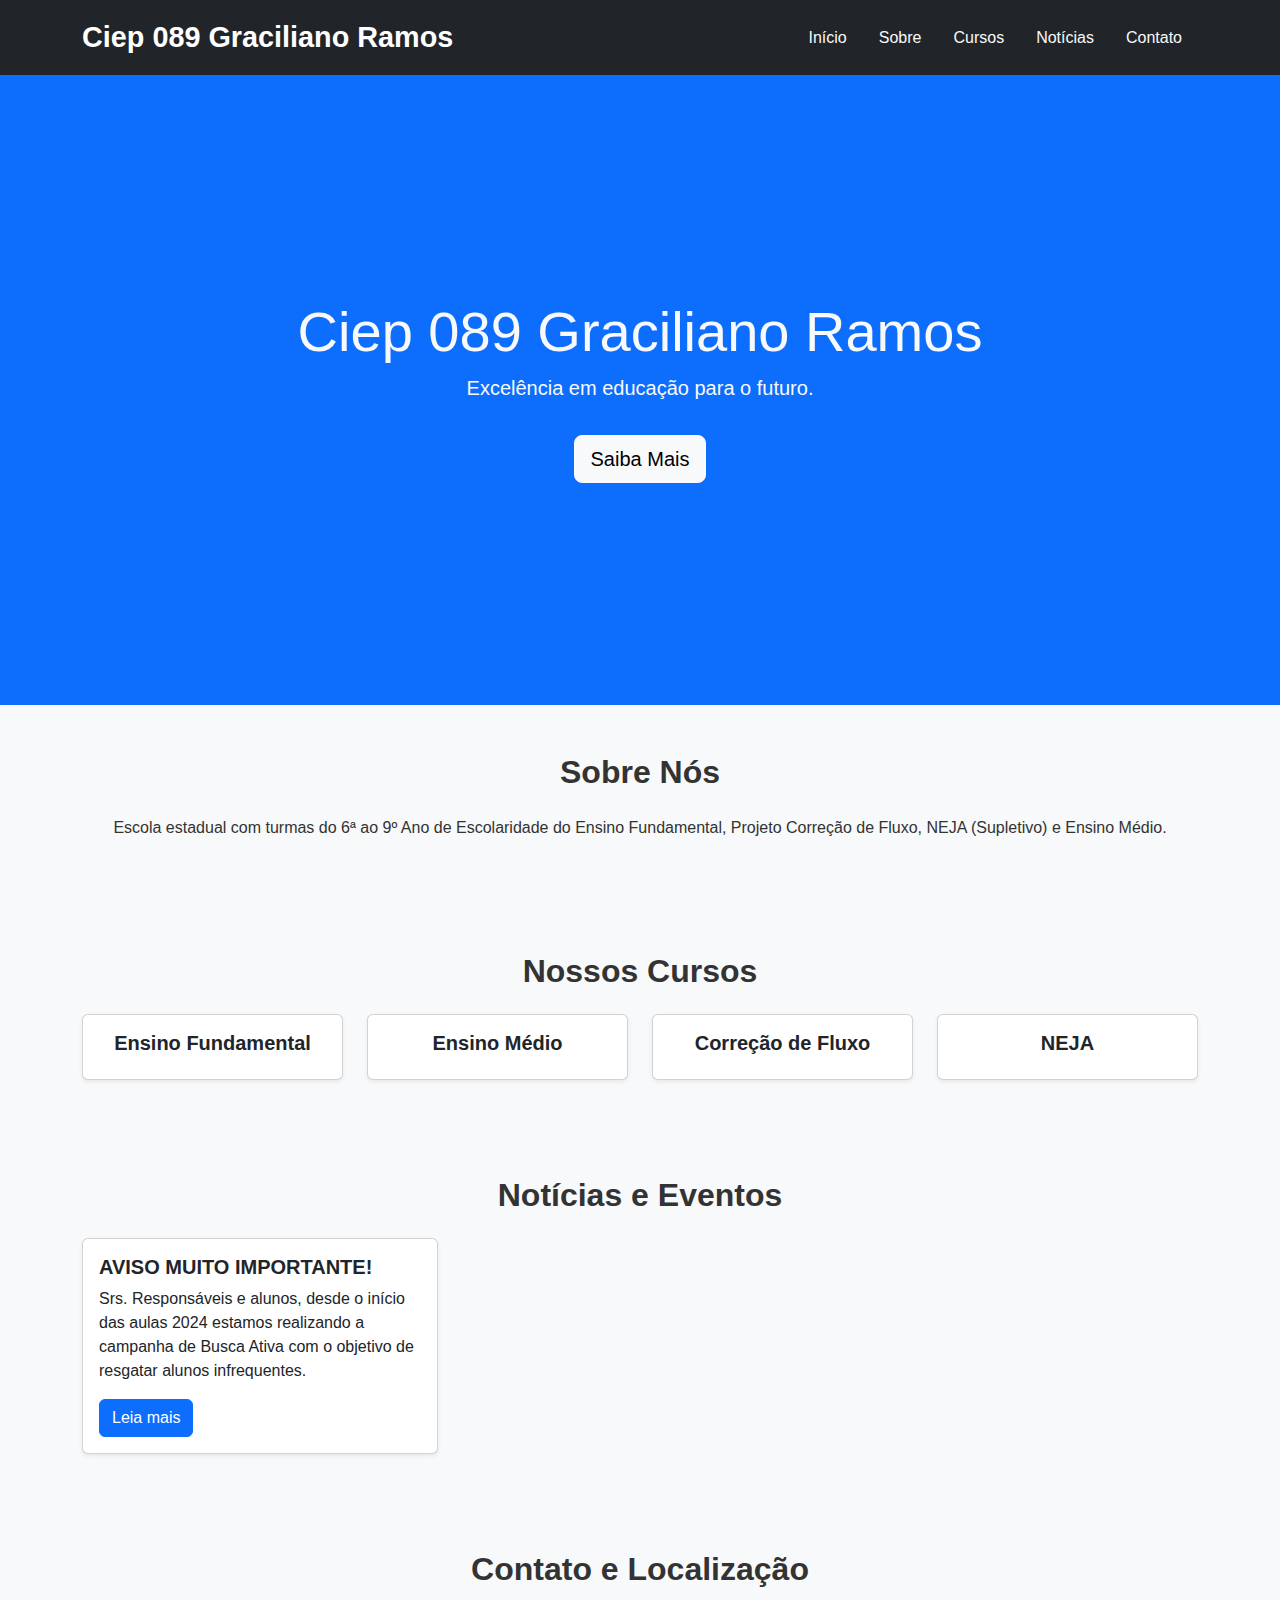
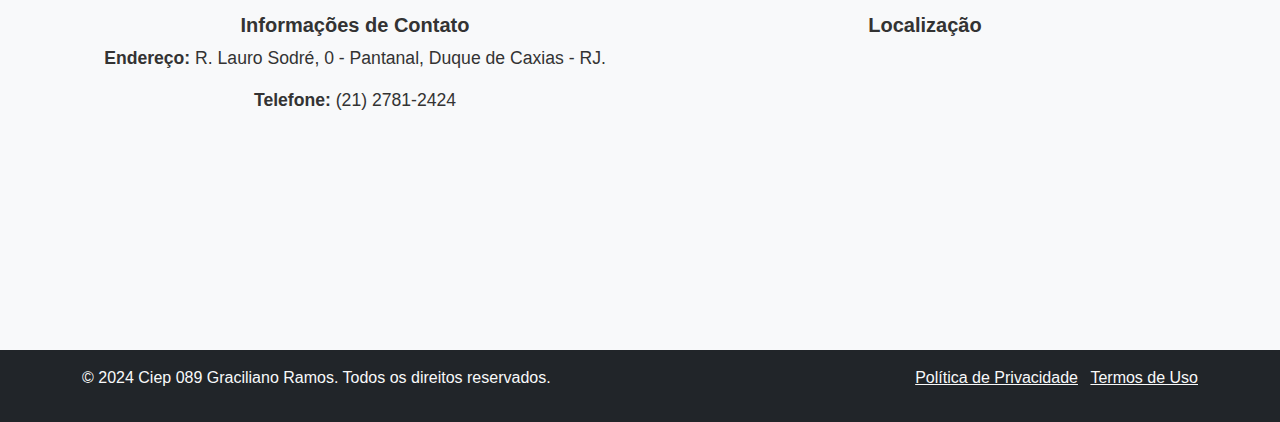
<file: index.html>
<!DOCTYPE html>
<html lang="pt-BR">
<head>
    <meta charset="UTF-8">
    <meta name="viewport" content="width=device-width, initial-scale=1.0">
    <meta name="description" content="Ciep Brizolão 089 Graciliano Ramos">
    <meta name="keywords" content="escola, ensino, educação, Duque de Caxias, fundamental, médio, NEJA">
    <meta name="author" content="Ciep 089 Graciliano Ramos">

    <!-- Meta tags para compartilhamento em redes sociais (Open Graph) -->
    <meta property="og:title" content="Ciep 089 Graciliano Ramos">
    <meta property="og:description" content="Excelência em educação, formando cidadãos para o futuro.">
    <meta property="og:image" content="https://wolfdeveloper01.github.io/ciep089/images/favicon.png">
    <meta property="og:url" content="https://wolfdeveloper01.github.io/ciep089">
    <meta property="og:type" content="website">

    <!-- Meta tags para Twitter -->
    <meta name="twitter:card" content="summary_large_image">
    <meta name="twitter:title" content="Ciep 089 Graciliano Ramos">
    <meta name="twitter:description" content="Excelência em educação, formando cidadãos para o futuro.">
    <meta name="twitter:image" content="https://wolfdeveloper01.github.io/ciep089/images/favicon.png">

    <!-- Favicon -->
    <link rel="icon" href="./images/favicon.png" type="image/x-icon">

    <title>Ciep 089 Graciliano Ramos</title>

    <!-- Bootstrap CSS -->
    <link href="https://cdn.jsdelivr.net/npm/bootstrap@5.3.0/dist/css/bootstrap.min.css" rel="stylesheet">
    
    <!-- Google Fonts -->
    <link href="https://fonts.googleapis.com/css2?family=Poppins:wght@400;600&family=Roboto:wght@400;700&display=swap" rel="stylesheet">
    
    <!-- Custom CSS -->
    <link rel="stylesheet" href="styles.css">

    <!-- Segurança: Content Security Policy -->
    <meta http-equiv="Content-Security-Policy" content="default-src 'self'; img-src 'self' data: https:; frame-src 'self' https://www.google.com; script-src 'self' https://cdn.jsdelivr.net; style-src 'self' 'unsafe-inline' https://fonts.googleapis.com;">
    <meta http-equiv="X-Content-Type-Options" content="nosniff">
    <meta http-equiv="X-Frame-Options" content="DENY">
    <meta http-equiv="X-XSS-Protection" content="1; mode=block">
</head>
<body>

    <!-- Cabeçalho com Bootstrap -->
    <header class="bg-dark text-light py-3">
        <div class="container">
            <div class="d-flex justify-content-between align-items-center">
                <!-- Nome da Escola como Logo -->
                <a href="#" class="navbar-brand" style="font-family: 'Poppins', sans-serif; font-weight: 600; font-size: 1.8rem; color: white;">
                    Ciep 089 Graciliano Ramos
                </a>

                <!-- Navegação -->
                <nav class="d-none d-md-block">
                    <ul class="nav">
                        <li class="nav-item"><a class="nav-link text-light" href="#home">Início</a></li>
                        <li class="nav-item"><a class="nav-link text-light" href="#sobre">Sobre</a></li>
                        <li class="nav-item"><a class="nav-link text-light" href="#cursos">Cursos</a></li>
                        <li class="nav-item"><a class="nav-link text-light" href="#noticias">Notícias</a></li>
                        <li class="nav-item"><a class="nav-link text-light" href="#contato">Contato</a></li>
                    </ul>
                </nav>

                <!-- Botão para mobile -->
                <button class="navbar-toggler d-md-none" type="button" data-bs-toggle="collapse" data-bs-target="#mobileMenu">
                    <span class="navbar-toggler-icon"></span>
                </button>
            </div>

            <!-- Menu mobile -->
            <div class="collapse" id="mobileMenu">
                <ul class="nav flex-column mt-3">
                    <li class="nav-item"><a class="nav-link text-light" href="#home">Início</a></li>
                    <li class="nav-item"><a class="nav-link text-light" href="#sobre">Sobre</a></li>
                    <li class="nav-item"><a class="nav-link text-light" href="#cursos">Cursos</a></li>
                    <li class="nav-item"><a class="nav-link text-light" href="#noticias">Notícias</a></li>
                    <li class="nav-item"><a class="nav-link text-light" href="#contato">Contato</a></li>
                </ul>
            </div>
        </div>
    </header>

    <!-- Seção de destaque (banner) -->
    <section id="home" class="bg-primary text-light d-flex justify-content-center align-items-center text-center" style="height: 70vh;">
        <div class="container">
            <h1 class="display-4">Ciep 089 Graciliano Ramos</h1>
            <p class="lead">Excelência em educação para o futuro.</p>
            <a href="#cursos" class="btn btn-light btn-lg mt-3">Saiba Mais</a>
        </div>
    </section>

    <!-- Seção Sobre -->
    <section id="sobre" class="py-5">
        <div class="container">
            <h2 class="text-center mb-4">Sobre Nós</h2>
            <p class="text-center">Escola estadual com turmas do 6ª ao 9º Ano de Escolaridade do Ensino Fundamental, Projeto Correção de Fluxo, NEJA (Supletivo)  e Ensino Médio.</p>
        </div>
    </section>

    <!-- Seção Cursos -->
    <section id="cursos" class="bg-light py-5">
        <div class="container">
            <h2 class="text-center mb-4">Nossos Cursos</h2>
            <div class="row">
                <div class="col-6 col-md-3">
                    <div class="card shadow-sm">
                        <div class="card-body text-center">
                            <h5 class="card-title">Ensino Fundamental</h5>
                        </div>
                    </div>
                </div>
                <div class="col-6 col-md-3">
                    <div class="card shadow-sm">
                        <div class="card-body text-center">
                            <h5 class="card-title">Ensino Médio</h5>
                        </div>
                    </div>
                </div>
                <div class="col-6 col-md-3">
                    <div class="card shadow-sm">
                        <div class="card-body text-center">
                            <h5 class="card-title">Correção de Fluxo</h5>
                        </div>
                    </div>
                </div>
                <div class="col-6 col-md-3">
                    <div class="card shadow-sm">
                        <div class="card-body text-center">
                            <h5 class="card-title">NEJA</h5>
                        </div>
                    </div>
                </div>
            </div>
        </div>
    </section>

    <!-- Seção Notícias -->
    <section id="noticias" class="py-5">
        <div class="container">
            <h2 class="text-center mb-4">Notícias e Eventos</h2>
            <div class="row">
                <div class="col-12 col-md-4">
                    <article class="card shadow-sm">
                        <div class="card-body">
                            <h5 class="card-title">AVISO MUITO IMPORTANTE!</h5>
                            <p class="card-text">Srs. Responsáveis e alunos, desde o início das aulas 2024 estamos realizando a campanha de Busca Ativa com o objetivo de resgatar alunos infrequentes.</p>
                            <a href="https://www.instagram.com/p/C5EnR1rPOW5" class="btn btn-primary">Leia mais</a>
                        </div>
                    </article>
                </div>
            </div>
        </div>
    </section>

    <!-- Seção Contato (sem formulário) -->
    <section id="contato" class="bg-light py-5">
        <div class="container">
            <h2 class="text-center mb-4">Contato e Localização</h2>
            <div class="row text-center">
                <div class="col-12 col-md-6">
                    <h5>Informações de Contato</h5>
                    <p><strong>Endereço:</strong> R. Lauro Sodré, 0 - Pantanal, Duque de Caxias - RJ.</p>
                    <p><strong>Telefone:</strong> (21) 2781-2424</p>
                </div>
                <div class="col-12 col-md-6">
                    <h5>Localização</h5>
                    <!-- Mapa incorporado do Google Maps -->
                    <iframe 
                        src="https://www.google.com/maps/embed?pb=!1m14!1m8!1m3!1d14717.67698518405!2d-43.320436!3d-22.7498175!3m2!1i1024!2i768!4f13.1!3m3!1m2!1s0x99710059ad5fc5%3A0x7cb06d91e0350dab!2sCiep%20Brizol%C3%A3o%20089%20Graciliano%20Ramos!5e0!3m2!1spt-BR!2sbr!4v1729305334308!5m2!1spt-BR!2sbr" 
                        width="100%" 
                        height="250" 
                        style="border:0;" 
                        allowfullscreen="" 
                        loading="lazy">
                    </iframe>
                </div>
            </div>
        </div>
    </section>

    <!-- Rodapé com Bootstrap -->
    <footer class="bg-dark text-light py-3">
        <div class="container">
            <div class="row">
                <div class="col-12 col-md-6 text-center text-md-start">
                    <p>&copy; 2024 Ciep 089 Graciliano Ramos. Todos os direitos reservados.</p>
                </div>
                <div class="col-12 col-md-6 text-center text-md-end">
                    <ul class="list-inline mb-0">
                        <li class="list-inline-item"><a href="./politicaprivacidade.html" class="text-light">Política de Privacidade</a></li>
                        <li class="list-inline-item"><a href="./termos.html" class="text-light">Termos de Uso</a></li>
                    </ul>
                </div>
            </div>
        </div>
    </footer>

    <!-- Bootstrap JS -->
    <script src="https://cdn.jsdelivr.net/npm/bootstrap@5.3.0/dist/js/bootstrap.bundle.min.js"></script>
</body>
</html>
</file>
<file: styles.css>
/* Tipografia */
body {
    font-family: 'Roboto', sans-serif;
    color: #333;
    background-color: #f8f9fa;
}

h1, h2, h5 {
    font-family: 'Poppins', sans-serif;
    font-weight: 600;
}

/* Cabeçalho */
header {
    background-color: #343a40;
}

.nav-link {
    font-weight: 500;
    transition: color 0.3s;
}

.nav-link:hover {
    color: #ff6347;
}

/* Rodapé */
footer {
    background-color: #343a40;
}

.list-inline-item a:hover {
    color: #ff6347;
}

/* Seção de Contato */
#contato p {
    font-size: 1.1rem;
}
</file>
